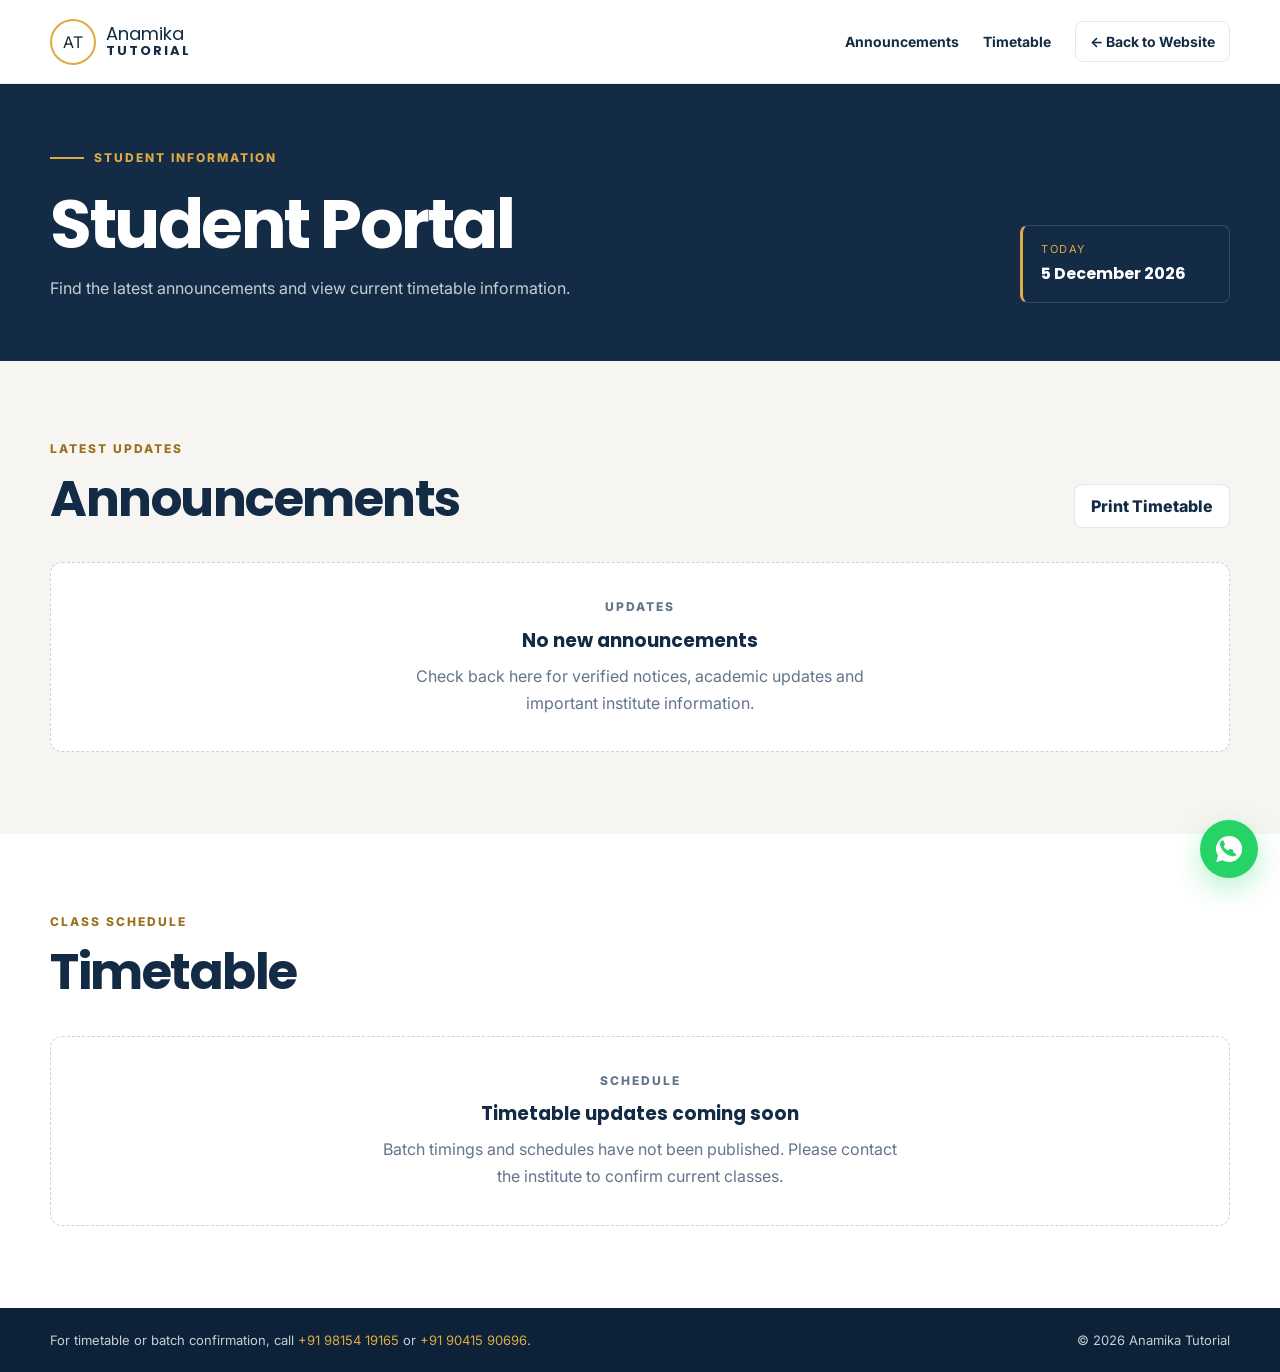
<file: student-portal.html>
<!doctype html>
<html lang="en">
<head>
  <meta charset="utf-8">
  <meta name="viewport" content="width=device-width, initial-scale=1">
  <title>Student Portal | Anamika Tutorial</title>
  <meta name="description" content="View announcements and timetable updates for Anamika Tutorial students.">
  <meta name="robots" content="noindex, follow">
  <link rel="preconnect" href="https://fonts.googleapis.com">
  <link rel="preconnect" href="https://fonts.gstatic.com" crossorigin>
  <link href="https://fonts.googleapis.com/css2?family=Inter:wght@400;500;600;700&family=Poppins:wght@600;700&display=swap" rel="stylesheet">
  <link rel="stylesheet" href="css/style.css">
  <link rel="stylesheet" href="css/portal.css">
</head>
<body class="portal-page">
  <a class="skip-link" href="#portal-main">Skip to portal content</a>

  <header class="site-header portal-header">
    <div class="container nav-wrap">
      <a class="brand" href="index.html" aria-label="Anamika Tutorial home">
        <span class="brand-mark" aria-hidden="true">AT</span>
        <span class="brand-name">Anamika <strong>Tutorial</strong></span>
      </a>
      <nav class="portal-nav" aria-label="Student portal navigation">
        <a href="#announcements">Announcements</a>
        <a href="#timetable">Timetable</a>
        <a class="portal-back" href="index.html">← Back to Website</a>
      </nav>
    </div>
  </header>

  <main id="portal-main">
    <section class="portal-hero" aria-labelledby="portal-title">
      <div class="container portal-hero-grid">
        <div>
          <p class="eyebrow"><span></span> Student information</p>
          <h1 id="portal-title">Student Portal</h1>
          <p>Find the latest announcements and view current timetable information.</p>
        </div>
        <div class="portal-date" aria-label="Today's date">
          <span>Today</span>
          <strong id="portal-date">24 November</strong>
        </div>
      </div>
    </section>

    <section class="portal-content" id="announcements" aria-labelledby="announcements-title">
      <div class="container">
        <div class="portal-section-heading">
          <div>
            <p class="section-label">Latest updates</p>
            <h2 id="announcements-title">Announcements</h2>
          </div>
          <button class="print-button" type="button" id="print-timetable">Print Timetable</button>
        </div>
        <div id="announcement-list" class="announcement-list" aria-live="polite"></div>
      </div>
    </section>

    <section class="portal-content portal-timetable-section" id="timetable" aria-labelledby="timetable-title">
      <div class="container">
        <div class="portal-section-heading">
          <div>
            <p class="section-label">Class schedule</p>
            <h2 id="timetable-title">Timetable</h2>
          </div>
        </div>
        <div id="timetable-content"></div>
      </div>
    </section>
  </main>

  <footer class="portal-footer">
    <div class="container">
      <p>For timetable or batch confirmation, call <a href="tel:+919815419165">+91 98154 19165</a> or <a href="tel:+919041590696">+91 90415 90696</a>.</p>
      <p>© <span id="portal-year"></span> Anamika Tutorial</p>
    </div>
  </footer>

  <a class="whatsapp-float" href="https://wa.me/919815419165?text=Hello%2C%20I%20would%20like%20to%20know%20more%20about%20Anamika%20Tutorial." aria-label="Contact Anamika Tutorial on WhatsApp">
    <svg viewBox="0 0 32 32" aria-hidden="true"><path d="M16 3A12.9 12.9 0 0 0 5 22.7L3.2 29l6.5-1.7A13 13 0 1 0 16 3Zm7.5 18.4c-.3.9-1.9 1.8-2.7 1.9-.7.1-1.6.2-2.6-.2-.6-.2-1.4-.5-2.4-.9-4.2-1.8-6.9-6-7.1-6.3-.2-.3-1.7-2.3-1.7-4.3 0-2.1.9-3.1 1.3-3.5.3-.4.7-.5 1-.5h.7c.2 0 .5-.1.8.6.3.7 1 2.5 1.1 2.7.1.2.1.4 0 .7-.1.2-.2.4-.4.6l-.6.7c-.2.2-.4.4-.2.8.2.3.8 1.3 1.7 2.1 1.2 1.1 2.2 1.4 2.5 1.6.3.1.5.1.7-.1.2-.2.8-1 1-1.3.2-.3.5-.3.8-.2.3.1 2 .9 2.3 1.1.3.1.6.2.7.3.1.2.1.8-.2 1.7Z"/></svg>
  </a>

  <script src="js/portal.js"></script>
</body>
</html>
</file>
<file: css/style.css>
:root {
  --primary: #132b45;
  --primary-light: #1d3b59;
  --accent: #ddaa45;
  --background: #f6f5f1;
  --surface: #fff;
  --text: #202833;
  --text-muted: #64748b;
  --border: #e5e7eb;
  --success: #25d366;
  --radius: 14px;
  --shadow: 0 18px 50px rgba(19,43,69,.10);
  --container: 1180px;
}

* { box-sizing: border-box; }
html { scroll-behavior: smooth; }
body { margin: 0; font-family: "Inter", sans-serif; color: var(--text); background: var(--surface); -webkit-font-smoothing: antialiased; }
body.menu-open { overflow: hidden; }
img { display: block; max-width: 100%; }
a { color: inherit; text-decoration: none; }
button, input, textarea { font: inherit; }
.container { width: min(var(--container), calc(100% - 48px)); margin-inline: auto; }
.skip-link { position: fixed; left: 16px; top: -60px; z-index: 2000; padding: 12px 16px; background: var(--primary); color: #fff; border-radius: 8px; }
.skip-link:focus { top: 16px; }
:focus-visible { outline: 3px solid rgba(221,170,69,.75); outline-offset: 3px; }

.site-header { position: fixed; inset: 0 0 auto; z-index: 1000; height: 84px; background: rgba(255,255,255,.96); border-bottom: 1px solid rgba(229,231,235,.8); transition: height .25s, box-shadow .25s; backdrop-filter: blur(12px); }
.site-header.scrolled { height: 72px; box-shadow: 0 8px 30px rgba(19,43,69,.07); }
.nav-wrap { height: 100%; display: flex; align-items: center; justify-content: space-between; }
.brand { display: inline-flex; align-items: center; gap: 10px; }
.brand-mark { width: 46px; height: 46px; display: grid; place-items: center; flex: 0 0 46px; border-radius: 50%; background: #fff; border: 2px solid var(--accent); overflow: hidden; }
.brand-mark img { width: 100%; height: 100%; object-fit: contain; }
.brand-name { font-family: "Poppins", sans-serif; color: var(--primary); font-size: 18px; line-height: 1.1; }
.brand-name strong { display: block; font-size: 13px; letter-spacing: 2px; text-transform: uppercase; }
.primary-nav { display: flex; align-items: center; gap: 28px; }
.primary-nav > a { position: relative; font-size: 14px; font-weight: 600; color: #334155; }
.primary-nav > a:not(.nav-cta)::after { content: ""; position: absolute; left: 0; right: 100%; bottom: -8px; height: 2px; background: var(--accent); transition: right .2s; }
.primary-nav > a:hover::after { right: 0; }
.primary-nav .nav-cta { margin-left: 4px; padding: 13px 18px; color: #fff; background: var(--primary); border-radius: 8px; box-shadow: 0 8px 18px rgba(19,43,69,.12); }
.primary-nav .nav-portal { padding: 10px 12px; color: var(--primary); border: 1px solid rgba(221,170,69,.75); border-radius: 8px; background: rgba(221,170,69,.09); }
.menu-toggle { display: none; border: 0; background: none; width: 44px; height: 44px; padding: 10px; }
.menu-toggle span { display: block; height: 2px; margin: 5px 0; background: var(--primary); transition: .2s; }

.hero { min-height: 720px; padding: 154px 0 82px; background: linear-gradient(115deg, #f8f7f3 0%, #f8f7f3 62%, #edf1f3 62%, #edf1f3 100%); overflow: hidden; }
.hero-grid { display: grid; grid-template-columns: 52% 48%; align-items: center; }
.hero-copy { max-width: 610px; padding-right: 48px; }
.eyebrow, .section-label { color: #9a721f; font-size: 12px; line-height: 1; font-weight: 800; letter-spacing: 2px; text-transform: uppercase; }
.eyebrow { display: flex; align-items: center; gap: 10px; margin: 0 0 24px; }
.eyebrow span { width: 34px; height: 2px; background: var(--accent); }
h1, h2, h3 { font-family: "Poppins", sans-serif; color: var(--primary); margin-top: 0; }
h1 { font-size: clamp(43px, 5vw, 68px); line-height: 1.08; letter-spacing: -2.5px; margin-bottom: 24px; }
h1 em { color: var(--accent); font-style: normal; }
.hero-lead { max-width: 560px; color: var(--text-muted); font-size: 18px; line-height: 1.75; margin: 0 0 34px; }
.hero-actions, .contact-actions { display: flex; gap: 12px; flex-wrap: wrap; }
.button { min-height: 50px; display: inline-flex; align-items: center; justify-content: center; padding: 14px 20px; border: 1px solid transparent; border-radius: 8px; font-size: 14px; font-weight: 700; transition: transform .2s, background .2s, border-color .2s, box-shadow .2s; cursor: pointer; }
.button:hover { transform: translateY(-2px); }
.button-primary { background: var(--primary); color: #fff; box-shadow: 0 10px 24px rgba(19,43,69,.14); }
.button-primary:hover { background: var(--primary-light); }
.button-secondary { background: #fff; color: var(--primary); border-color: #d8dde3; }
.button-secondary:hover { border-color: var(--accent); }
.button-whatsapp { background: var(--success); color: #fff; }
.button-portal { position: relative; background: var(--accent); color: var(--primary); border-color: #c99532; box-shadow: 0 10px 26px rgba(221,170,69,.25); animation: portal-glow 2.8s ease-in-out infinite; }
.button-portal:hover { background: #e5b85c; }
.portal-icon { margin-right: 7px; font-size: 12px; }
@keyframes portal-glow {
  0%, 100% { box-shadow: 0 10px 26px rgba(221,170,69,.20), 0 0 0 0 rgba(221,170,69,.32); }
  50% { box-shadow: 0 12px 30px rgba(221,170,69,.32), 0 0 0 7px rgba(221,170,69,.10); }
}
.hero-visual { position: relative; }
.hero-image-frame { height: 510px; border-radius: 260px 260px 18px 18px; overflow: hidden; position: relative; box-shadow: var(--shadow); }
.hero-image-frame::after { content: ""; position: absolute; inset: 0; background: linear-gradient(0deg, rgba(19,43,69,.12), transparent 48%); }
.hero-image-frame img { width: 100%; height: 100%; object-fit: contain; padding: 38px; background: #fff; }
.hero-visual::before { content: ""; position: absolute; width: 135px; height: 135px; border: 1px solid rgba(221,170,69,.55); border-radius: 50%; right: -55px; top: -38px; }
.hero-note { position: absolute; left: -38px; bottom: 42px; display: flex; align-items: center; gap: 12px; min-width: 250px; padding: 14px 16px; background: #fff; border-radius: 10px; box-shadow: 0 16px 40px rgba(19,43,69,.16); }
.hero-note-icon { width: 44px; height: 44px; display: grid; place-items: center; background: #f7f1df; border-radius: 50%; }
.hero-note-icon svg { width: 22px; fill: #b7872e; }
.hero-note strong, .hero-note small { display: block; }
.hero-note strong { color: var(--primary); font-size: 14px; }
.hero-note small { color: var(--text-muted); font-size: 11px; margin-top: 3px; }

.trust-strip { background: var(--primary); color: #fff; }
.trust-grid { min-height: 96px; display: grid; grid-template-columns: repeat(4, 1fr); align-items: center; }
.trust-grid div { height: 44px; display: flex; align-items: center; gap: 12px; padding: 0 28px; border-right: 1px solid rgba(255,255,255,.13); }
.trust-grid div:first-child { padding-left: 0; }
.trust-grid div:last-child { border-right: 0; }
.trust-grid span { color: var(--accent); font-family: "Poppins", sans-serif; font-size: 11px; }
.trust-grid strong { font-size: 13px; }

.section { padding: 112px 0; }
.section-label { margin: 0 0 16px; }
h2 { font-size: clamp(34px, 4vw, 50px); line-height: 1.15; letter-spacing: -1.5px; }
.about { background: var(--surface); }
.about-grid { display: grid; grid-template-columns: 48% 52%; align-items: center; }
.about-image { position: relative; margin-right: 58px; }
.about-image > img { height: 520px; width: 100%; object-fit: cover; border-radius: 8px 100px 8px 8px; }
.about-caption { position: absolute; right: -38px; bottom: 28px; display: grid; gap: 0; width: 76px; background: var(--primary); color: #fff; font-size: 10px; text-transform: uppercase; letter-spacing: 1.5px; text-align: center; }
.about-caption span { height: 48px; display: grid; place-items: center; border-bottom: 1px solid rgba(255,255,255,.12); }
.about-caption span:last-child { border: 0; color: var(--accent); }
.about-copy { padding-left: 48px; }
.about-copy h2 { max-width: 560px; margin-bottom: 24px; }
.about-copy p:not(.section-label) { color: var(--text-muted); line-height: 1.8; }
.text-link { display: inline-flex; gap: 12px; margin-top: 12px; padding-bottom: 7px; color: var(--primary); font-weight: 800; border-bottom: 2px solid var(--accent); }

.courses { background: var(--background); }
.section-heading { display: grid; grid-template-columns: 1.2fr .8fr; align-items: end; gap: 60px; margin-bottom: 44px; }
.section-heading h2 { margin: 0; }
.section-heading > p { max-width: 440px; justify-self: end; color: var(--text-muted); line-height: 1.7; }
.course-grid { display: grid; grid-template-columns: repeat(3, 1fr); gap: 20px; }
.course-card { min-height: 280px; display: flex; flex-direction: column; padding: 30px; background: #fff; border: 1px solid var(--border); border-radius: var(--radius); transition: transform .25s, box-shadow .25s, border-color .25s; }
.course-card:hover { transform: translateY(-5px); border-color: #d7bd82; box-shadow: var(--shadow); }
.course-icon { width: 52px; height: 52px; display: grid; place-items: center; margin-bottom: 28px; background: #f5f0e2; color: #a67a26; border-radius: 12px; }
.course-icon svg { width: 26px; height: 26px; fill: currentColor; }
.course-card h3 { margin: 0 0 10px; font-size: 21px; }
.course-card p { color: var(--text-muted); line-height: 1.65; }
.course-card .text-link { margin-top: auto; align-self: flex-start; }
.academic-card { grid-column: auto; min-height: 210px; display: flex; align-items: center; overflow: hidden; background: #fff; border: 1px solid var(--border); border-radius: var(--radius); box-shadow: 0 14px 40px rgba(19,43,69,.07); }
.academic-body { width: 100%; display: flex; flex-direction: column; align-items: flex-start; justify-content: center; padding: 28px; }
.academic-labels { display: flex; flex-direction: column; align-items: flex-start; gap: 10px; margin-bottom: 22px; }
.academic-labels span { padding: 8px 11px; border-radius: 6px; background: #f5f0e2; color: #9a721f; font-size: 12px; font-weight: 800; text-transform: uppercase; letter-spacing: 1px; }
.academic-labels span:first-child { background: var(--primary); color: #fff; }
.academic-body .button { margin-top: auto; }
.faculty { background: #fff; }
.faculty-heading { max-width: 620px; margin: 0 auto 42px; text-align: center; }
.faculty-heading h2 { margin-bottom: 10px; }
.faculty-heading > p:last-child { margin: 0; color: var(--text-muted); }
.faculty-grid { display: grid; grid-template-columns: repeat(3, 1fr); gap: 20px; }
.faculty-card { padding: 24px; border: 1px solid var(--border); border-radius: var(--radius); background: #fff; }
.faculty-card img { width: 100%; aspect-ratio: 4/3; object-fit: cover; border-radius: 8px; }
.faculty-empty { min-height: 250px; display: grid; grid-template-columns: 100px 1fr auto; align-items: center; gap: 28px; padding: 36px 42px; border: 1px solid var(--border); border-left: 4px solid var(--accent); border-radius: var(--radius); background: linear-gradient(135deg, #fff 55%, #faf8f2); }
.faculty-empty-mark { width: 82px; height: 82px; display: grid; place-items: center; border-radius: 50%; background: #f5f0e2; }
.faculty-empty-mark svg { width: 38px; fill: #a67a26; }
.faculty-empty h3 { margin: 0 0 8px; font-size: 22px; }
.faculty-empty p:last-of-type { margin: 0; color: var(--text-muted); line-height: 1.7; }
.empty-state { grid-column: 1/-1; min-height: 210px; display: grid; place-items: center; text-align: center; padding: 40px; border: 1px dashed #cbd2da; border-radius: var(--radius); background: rgba(255,255,255,.55); }
.empty-state h3 { margin: 10px 0; }
.empty-state p { color: var(--text-muted); }

.features { background: var(--primary); color: #fff; }
.features-heading { text-align: center; margin-bottom: 46px; }
.features-heading h2 { color: #fff; }
.feature-grid { display: grid; grid-template-columns: repeat(5, 1fr); border-top: 1px solid rgba(255,255,255,.12); border-bottom: 1px solid rgba(255,255,255,.12); }
.feature { min-height: 250px; padding: 34px 24px; border-right: 1px solid rgba(255,255,255,.12); transition: background .2s; }
.feature:last-child { border-right: 0; }
.feature:hover { background: rgba(255,255,255,.04); }
.feature-number { width: 38px; height: 38px; display: grid; place-items: center; margin-bottom: 26px; color: var(--accent); border: 1px solid rgba(221,170,69,.5); border-radius: 50%; font-family: "Poppins", sans-serif; font-size: 12px; }
.feature h3 { color: #fff; font-size: 16px; line-height: 1.35; }
.feature p { color: #b9c4cf; font-size: 13px; line-height: 1.7; }

.approach { background: #fff; }
.approach-heading { text-align: center; margin-bottom: 52px; }
.process-list { display: grid; grid-template-columns: repeat(4, 1fr); margin: 0; padding: 0; list-style: none; }
.process-list li { position: relative; display: grid; grid-template-columns: 58px 1fr; gap: 14px; padding-right: 24px; }
.process-list li:not(:last-child)::after { content: ""; position: absolute; height: 1px; width: calc(100% - 82px); left: 82px; top: 28px; background: #dfe3e7; }
.process-list li > span { position: relative; z-index: 1; width: 58px; height: 58px; display: grid; place-items: center; background: var(--primary); color: var(--accent); border-radius: 50%; font-family: "Poppins", sans-serif; font-size: 12px; }
.process-list h3 { margin: 6px 0 8px; font-size: 18px; }
.process-list p { color: var(--text-muted); font-size: 13px; line-height: 1.65; }

.results, .testimonials { padding: 80px 0; }
.results:empty, .testimonials:empty { display: none; }
.compact-empty { display: flex; align-items: center; justify-content: space-between; gap: 30px; padding: 34px 40px; background: var(--background); border-left: 4px solid var(--accent); border-radius: 8px; }
.compact-empty h2 { margin: 0 0 6px; font-size: 28px; }
.compact-empty p { margin: 0; color: var(--text-muted); }

.enquiry { background: var(--primary); color: #fff; }
.enquiry-grid { display: grid; grid-template-columns: 38% 62%; align-items: center; }
.enquiry-copy { padding-right: 70px; }
.enquiry-copy h2 { color: #fff; }
.enquiry-copy > p:not(.section-label) { color: #b9c4cf; line-height: 1.7; }
.enquiry-points { display: grid; gap: 12px; margin-top: 28px; color: #e6ebef; font-size: 14px; }
.enquiry-points span { display: inline-grid; place-items: center; width: 22px; height: 22px; margin-right: 8px; border-radius: 50%; background: rgba(221,170,69,.15); color: var(--accent); }
.enquiry-form { display: grid; gap: 16px; padding: 36px; background: #fff; border-radius: 12px; box-shadow: 0 24px 60px rgba(0,0,0,.16); }
.field-row { display: grid; grid-template-columns: 1fr 1fr; gap: 14px; }
.field { display: grid; gap: 7px; }
.field label { color: var(--primary); font-size: 12px; font-weight: 800; }
.field label span { color: #b32626; }
.field input, .field textarea { width: 100%; border: 1px solid var(--border); border-radius: 7px; background: #fff; color: var(--text); padding: 12px 13px; outline: none; transition: border-color .2s, box-shadow .2s; }
.field input { height: 48px; }
.field textarea { resize: vertical; }
.field input:focus, .field textarea:focus { border-color: #ba9652; box-shadow: 0 0 0 3px rgba(221,170,69,.12); }
.field input.invalid, .field textarea.invalid { border-color: #b32626; }
.form-status { min-height: 18px; margin: 0; color: #b32626; font-size: 13px; }
.form-status.success { color: #16814a; }
.form-submit { width: 100%; border: 0; }

.faq { background: var(--surface); }
.faq-grid { display: grid; grid-template-columns: 34% 66%; gap: 70px; }
.faq-heading p:last-child { color: var(--text-muted); line-height: 1.7; }
.accordion { border-top: 1px solid var(--border); }
.accordion-item { border-bottom: 1px solid var(--border); }
.accordion-trigger { width: 100%; display: flex; justify-content: space-between; align-items: center; gap: 20px; min-height: 72px; border: 0; background: none; color: var(--primary); text-align: left; font-size: 15px; font-weight: 800; cursor: pointer; }
.accordion-trigger span { width: 28px; height: 28px; display: grid; place-items: center; flex: 0 0 auto; border: 1px solid var(--border); border-radius: 50%; transition: transform .25s, background .25s; }
.accordion-trigger[aria-expanded="true"] span { transform: rotate(45deg); background: var(--accent); border-color: var(--accent); }
.accordion-panel { max-height: 0; overflow: hidden; transition: max-height .28s ease; }
.accordion-panel p { max-width: 640px; margin: 0; padding: 0 44px 22px 0; color: var(--text-muted); line-height: 1.75; }

.contact { background: var(--background); }
.contact-grid { display: grid; grid-template-columns: 42% 58%; align-items: center; }
.contact-info { padding-right: 60px; }
.contact-info h2 { margin-bottom: 28px; }
.contact-info address { display: grid; gap: 18px; margin-bottom: 28px; font-style: normal; }
.contact-info address > div { display: flex; gap: 14px; align-items: flex-start; }
.contact-info address > div > span { width: 44px; height: 44px; display: grid; place-items: center; flex: 0 0 auto; background: #fff; border: 1px solid var(--border); border-radius: 50%; }
.contact-info address svg { width: 20px; fill: #b7872e; }
.contact-info address small, .contact-info address strong { display: block; }
.contact-info address small { margin-bottom: 5px; color: var(--text-muted); font-size: 11px; text-transform: uppercase; letter-spacing: 1px; }
.contact-info address strong { max-width: 390px; font-size: 13px; line-height: 1.55; }
.contact-actions .button { min-height: 46px; }
.map-card { overflow: hidden; border: 8px solid #fff; border-radius: 12px; box-shadow: var(--shadow); background: #fff; }
.map-placeholder { position: relative; height: 410px; overflow: hidden; background: #dfe6df; }
.map-grid { position: absolute; inset: -40px; background: linear-gradient(35deg, transparent 48%, rgba(255,255,255,.9) 49%, rgba(255,255,255,.9) 51%, transparent 52%), linear-gradient(-25deg, transparent 48%, rgba(255,255,255,.85) 49%, rgba(255,255,255,.85) 51%, transparent 52%); background-size: 110px 80px, 130px 90px; transform: rotate(-4deg); }
.map-grid::after { content: ""; position: absolute; width: 140%; height: 34px; left: -20%; top: 48%; background: #f3d9a0; border: 5px solid #fff; transform: rotate(16deg); }
.map-pin { position: absolute; left: 52%; top: 48%; width: 52px; height: 52px; display: grid; place-items: center; transform: translate(-50%, -50%); border-radius: 50% 50% 50% 8px; background: var(--primary); rotate: -45deg; box-shadow: 0 10px 20px rgba(19,43,69,.22); }
.map-pin svg { width: 24px; fill: var(--accent); rotate: 45deg; }
.map-label { position: absolute; left: 52%; top: calc(48% + 54px); transform: translateX(-50%); min-width: 180px; padding: 11px 14px; text-align: center; background: #fff; border-radius: 7px; box-shadow: 0 8px 24px rgba(19,43,69,.12); }
.map-label strong, .map-label small { display: block; }
.map-label strong { color: var(--primary); font-size: 12px; }
.map-label small { margin-top: 3px; color: var(--text-muted); }
.map-card > a { height: 48px; display: flex; justify-content: space-between; align-items: center; padding: 0 14px; color: var(--primary); font-size: 13px; font-weight: 800; }

.site-footer { padding: 64px 0 20px; background: #0d2238; color: #c5ced7; }
.footer-grid { display: grid; grid-template-columns: 1.6fr .7fr 1fr; gap: 70px; }
.brand-footer .brand-name { color: #fff; }
.brand-footer .brand-mark { background: rgba(255,255,255,.06); }
.footer-grid p { max-width: 360px; line-height: 1.7; }
.footer-grid h3 { color: #fff; font-family: "Inter", sans-serif; font-size: 13px; text-transform: uppercase; letter-spacing: 1.5px; }
.footer-grid nav { display: grid; gap: 10px; }
.footer-grid a { font-size: 13px; }
.footer-grid a:hover { color: var(--accent); }
.footer-grid > div:last-child { display: grid; align-content: start; gap: 10px; }
.footer-grid > div:last-child h3 { margin-bottom: 4px; }
.footer-grid > div:last-child p { margin: 0; font-size: 13px; }
.footer-bottom { margin-top: 48px; padding-top: 18px; border-top: 1px solid rgba(255,255,255,.09); }
.footer-bottom p { font-size: 12px; }

.whatsapp-float { position: fixed; z-index: 900; right: 22px; bottom: 22px; width: 58px; height: 58px; display: grid; place-items: center; border-radius: 50%; background: var(--success); color: #fff; box-shadow: 0 10px 28px rgba(37,211,102,.32); transition: transform .2s; }
.whatsapp-float:hover { transform: translateY(-3px) scale(1.03); }
.whatsapp-float svg { width: 32px; fill: #fff; }
.reveal { opacity: 0; transform: translateY(16px); transition: opacity .65s ease, transform .65s ease; }
.reveal.visible { opacity: 1; transform: none; }

@media (max-width: 1024px) {
  .container { width: min(100% - 40px, var(--container)); }
  .primary-nav { gap: 16px; }
  .primary-nav > a { font-size: 12px; }
  .hero-grid { grid-template-columns: 55% 45%; }
  .hero-copy { padding-right: 20px; }
  .hero-image-frame { height: 460px; }
  .feature-grid { grid-template-columns: repeat(3, 1fr); }
  .feature:nth-child(3) { border-right: 0; }
  .feature:nth-child(n+4) { border-top: 1px solid rgba(255,255,255,.12); }
  .feature { min-height: 220px; }
  .about-copy { padding-left: 20px; }
  .about-image { margin-right: 38px; }
  .contact-info { padding-right: 30px; }
}

@media (max-width: 820px) {
  .site-header { height: 72px; }
  .brand-mark { width: 42px; height: 42px; flex-basis: 42px; }
  .menu-toggle { display: block; }
  .menu-toggle.active span:first-child { transform: translateY(7px) rotate(45deg); }
  .menu-toggle.active span:nth-child(2) { opacity: 0; }
  .menu-toggle.active span:last-child { transform: translateY(-7px) rotate(-45deg); }
  .primary-nav { position: fixed; inset: 72px 0 auto; display: grid; gap: 0; max-height: 0; overflow: hidden; background: #fff; border-bottom: 1px solid var(--border); transition: max-height .28s; }
  .primary-nav.open { max-height: calc(100vh - 72px); overflow-y: auto; box-shadow: 0 16px 30px rgba(19,43,69,.1); }
  .primary-nav > a { padding: 16px 24px; border-top: 1px solid #f0f1f2; }
  .primary-nav > a::after { display: none; }
  .primary-nav .nav-cta { margin: 12px 24px 20px; text-align: center; }
  .hero { min-height: auto; padding: 120px 0 64px; background: var(--background); }
  .hero-grid { grid-template-columns: 1fr; }
  .hero-copy { max-width: 680px; padding: 0; }
  .hero-visual { margin-top: 48px; }
  .hero-image-frame { height: 500px; border-radius: 180px 180px 12px 12px; }
  .hero-note { left: 20px; }
  .trust-grid { grid-template-columns: 1fr 1fr; padding: 14px 0; }
  .trust-grid div { height: 52px; }
  .trust-grid div:nth-child(2) { border-right: 0; }
  .section { padding: 82px 0; }
  .about-grid { grid-template-columns: 1fr; }
  .about-image { margin: 0 38px 48px 0; }
  .about-copy { padding: 0; }
  .section-heading { grid-template-columns: 1fr; gap: 12px; }
  .section-heading > p { justify-self: start; }
  .course-grid { grid-template-columns: 1fr 1fr; }
  .faculty-empty { grid-template-columns: 82px 1fr; }
  .faculty-empty .button { grid-column: 2; justify-self: start; }
  .feature-grid { grid-template-columns: repeat(2, 1fr); }
  .feature:nth-child(2n) { border-right: 0; }
  .feature:nth-child(3) { border-right: 1px solid rgba(255,255,255,.12); }
  .process-list { grid-template-columns: 1fr 1fr; gap: 34px 0; }
  .process-list li:nth-child(2)::after { display: none; }
  .enquiry-grid { grid-template-columns: 1fr; gap: 40px; }
  .enquiry-copy { padding-right: 0; }
  .faq-grid { grid-template-columns: 1fr; gap: 34px; }
  .contact-grid { grid-template-columns: 1fr; gap: 44px; }
  .contact-info { padding-right: 0; }
  .footer-grid { grid-template-columns: 1fr 1fr; }
  .footer-grid > div:first-child { grid-column: 1/3; }
}

@media (max-width: 560px) {
  .container { width: calc(100% - 32px); }
  h1 { font-size: 39px; letter-spacing: -1.5px; }
  h2 { font-size: 34px; }
  .brand-name { font-size: 15px; }
  .brand-name strong { font-size: 11px; }
  .hero { padding-top: 112px; }
  .hero-lead { font-size: 16px; }
  .hero-actions .button { width: 100%; }
  .hero-image-frame { height: 380px; border-radius: 140px 140px 10px 10px; }
  .hero-visual::before { display: none; }
  .hero-note { left: 10px; bottom: 18px; min-width: 220px; }
  .trust-grid { grid-template-columns: 1fr; }
  .trust-grid div { border-right: 0; border-bottom: 1px solid rgba(255,255,255,.1); padding: 0 4px; }
  .trust-grid div:first-child { padding-left: 4px; }
  .trust-grid div:last-child { border-bottom: 0; }
  .section { padding: 66px 0; }
  .about-image { height: 380px; margin-right: 18px; }
  .about-image > img { height: 380px; border-radius: 8px 70px 8px 8px; }
  .about-caption { right: -18px; width: 58px; }
  .course-grid { grid-template-columns: 1fr; }
  .academic-body { padding: 30px 22px; }
  .academic-body .button { width: 100%; text-align: center; }
  .faculty-grid { grid-template-columns: 1fr; }
  .faculty-empty { grid-template-columns: 1fr; padding: 28px 22px; text-align: center; }
  .faculty-empty-mark { margin: 0 auto; }
  .faculty-empty .button { grid-column: auto; justify-self: center; }
  .feature-grid { grid-template-columns: 1fr; }
  .feature, .feature:nth-child(2n), .feature:nth-child(3) { min-height: 190px; border-right: 0; border-top: 1px solid rgba(255,255,255,.12); }
  .feature:first-child { border-top: 0; }
  .process-list { grid-template-columns: 1fr; }
  .process-list li { padding-right: 0; }
  .process-list li::after { display: none; }
  .compact-empty { align-items: flex-start; flex-direction: column; padding: 28px 24px; }
  .enquiry-form { padding: 22px 18px; }
  .field-row { grid-template-columns: 1fr; }
  .contact-actions .button { width: 100%; }
  .map-placeholder { height: 330px; }
  .footer-grid { grid-template-columns: 1fr; gap: 34px; }
  .footer-grid > div:first-child { grid-column: auto; }
  .whatsapp-float { width: 52px; height: 52px; right: 14px; bottom: 14px; }
}

@media (prefers-reduced-motion: reduce) {
  html { scroll-behavior: auto; }
  *, *::before, *::after { animation-duration: .01ms !important; animation-iteration-count: 1 !important; transition-duration: .01ms !important; }
  .reveal { opacity: 1; transform: none; }
}
</file>
<file: css/portal.css>
.portal-page { background: #f6f5f1; }
.portal-header { position: sticky; }
.portal-nav { display: flex; align-items: center; gap: 24px; font-size: 14px; font-weight: 700; }
.portal-nav a { color: var(--primary); }
.portal-nav .portal-back { padding: 11px 14px; border: 1px solid var(--border); border-radius: 8px; background: #fff; }
.portal-hero { padding: 68px 0 58px; background: var(--primary); color: #fff; }
.portal-hero-grid { display: flex; justify-content: space-between; align-items: end; gap: 30px; }
.portal-hero .eyebrow { color: var(--accent); }
.portal-hero h1 { margin-bottom: 14px; color: #fff; font-size: clamp(42px, 6vw, 68px); }
.portal-hero p:last-child { max-width: 560px; margin: 0; color: #c5ced7; line-height: 1.7; }
.portal-date { min-width: 210px; padding: 16px 18px; border: 1px solid rgba(255,255,255,.14); border-left: 3px solid var(--accent); border-radius: 8px; }
.portal-date span, .portal-date strong { display: block; }
.portal-date span { margin-bottom: 5px; color: var(--accent); font-size: 11px; text-transform: uppercase; letter-spacing: 1.5px; }
.portal-date strong { color: #fff; font-family: "Poppins", sans-serif; }
.portal-content { padding: 82px 0; }
.portal-timetable-section { background: #fff; }
.portal-section-heading { display: flex; justify-content: space-between; align-items: end; gap: 30px; margin-bottom: 34px; }
.portal-section-heading h2 { margin-bottom: 0; }
.print-button { min-height: 44px; padding: 10px 16px; border: 1px solid var(--border); border-radius: 8px; background: #fff; color: var(--primary); font-weight: 800; cursor: pointer; }
.announcement-list { display: grid; gap: 14px; }
.announcement-card { display: grid; grid-template-columns: 88px 1fr; gap: 20px; align-items: start; padding: 24px; border: 1px solid var(--border); border-radius: 12px; background: #fff; }
.announcement-date { min-height: 70px; display: grid; place-items: center; align-content: center; border-radius: 8px; background: #f5f0e2; color: var(--primary); text-align: center; }
.announcement-date strong, .announcement-date span { display: block; }
.announcement-date strong { font-family: "Poppins", sans-serif; font-size: 22px; }
.announcement-date span { color: #907129; font-size: 10px; text-transform: uppercase; letter-spacing: 1px; }
.announcement-card h3 { margin: 4px 0 8px; font-size: 18px; }
.announcement-card p { margin: 0; color: var(--text-muted); line-height: 1.7; }
.announcement-empty, .timetable-empty { min-height: 190px; display: grid; place-items: center; padding: 32px; border: 1px dashed #cbd2da; border-radius: 12px; background: #fff; text-align: center; }
.announcement-empty h3, .timetable-empty h3 { margin: 8px 0; }
.announcement-empty p, .timetable-empty p { max-width: 520px; margin: 0 auto; color: var(--text-muted); line-height: 1.7; }
.timetable-card { overflow: hidden; border: 1px solid var(--border); border-radius: 12px; background: #fff; }
.timetable-card table { width: 100%; border-collapse: collapse; }
.timetable-card th, .timetable-card td { padding: 15px 18px; border-bottom: 1px solid var(--border); text-align: left; }
.timetable-card th { background: var(--primary); color: #fff; font-size: 12px; text-transform: uppercase; letter-spacing: 1px; }
.timetable-card tr:last-child td { border-bottom: 0; }
.portal-footer { padding: 24px 0; background: #0d2238; color: #c5ced7; }
.portal-footer .container { display: flex; justify-content: space-between; gap: 20px; }
.portal-footer p { margin: 0; font-size: 13px; }
.portal-footer a { color: var(--accent); }

@media (max-width: 820px) {
  .portal-nav { gap: 12px; }
  .portal-nav > a:first-child { display: none; }
  .portal-nav > a:nth-child(2) { display: none; }
  .portal-hero { padding: 46px 0; }
  .portal-hero-grid { align-items: start; flex-direction: column; }
  .portal-date { min-width: 190px; }
  .portal-content { padding: 64px 0; }
  .portal-footer .container { flex-direction: column; }
}

@media (max-width: 560px) {
  .portal-header .brand-name { display: none; }
  .portal-nav .portal-back { font-size: 12px; }
  .portal-hero h1 { font-size: 42px; }
  .portal-section-heading { align-items: flex-start; flex-direction: column; }
  .announcement-card { grid-template-columns: 64px 1fr; gap: 14px; padding: 18px 14px; }
  .announcement-date { min-height: 58px; }
  .announcement-date strong { font-size: 18px; }
  .timetable-card { overflow-x: auto; }
  .timetable-card table { min-width: 520px; }
}

@media print {
  .site-header, .portal-hero, .portal-footer, .print-button, .whatsapp-float { display: none !important; }
  .portal-content { padding: 24px 0; }
  .portal-timetable-section { padding: 0; }
  body { background: #fff; }
}
</file>
